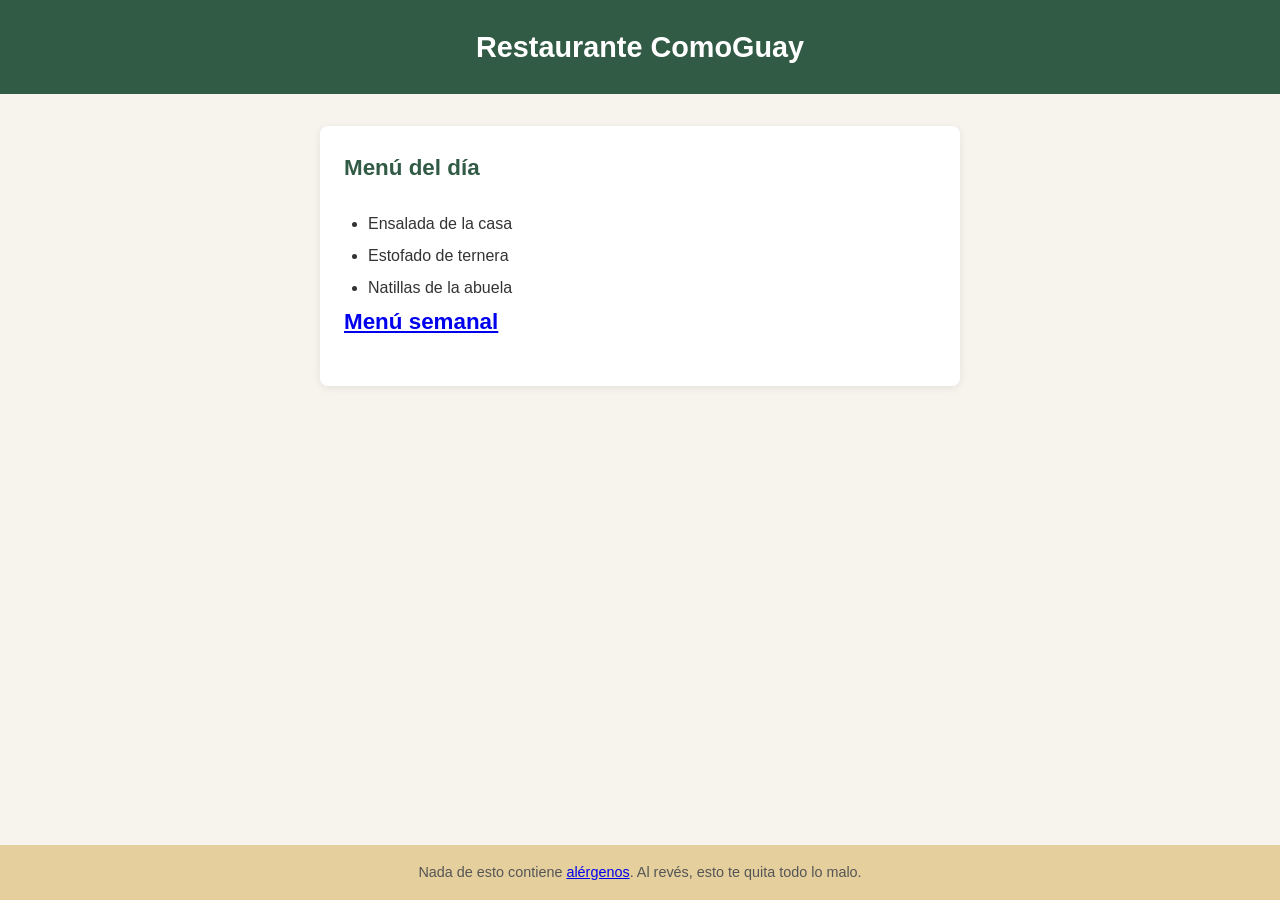
<file: index.html>
<!DOCTYPE html>
<html lang="en">
<head>
    <meta charset="UTF-8">
    <meta name="viewport" content="width=device-width, initial-scale=1.0">
    <title>A31_MartinezSanchezRuben</title>
    <link rel="stylesheet" href="css/style.css">
</head>
<body>
    <header>Restaurante ComoGuay</header>
    <main>
        <p>Menú del día</p>
        <ul>
            <li>Ensalada de la casa</li>
            <li>Estofado de ternera</li>
            <li>Natillas de la abuela</li>
        </ul>
        <p><a href="menu-semanal.html">Menú semanal</a></p>
    </main>
    <footer>Nada de esto contiene <a href="alergenos.html">alérgenos</a>. Al revés, esto te quita todo lo malo.</footer>
</body>
</html>
</file>
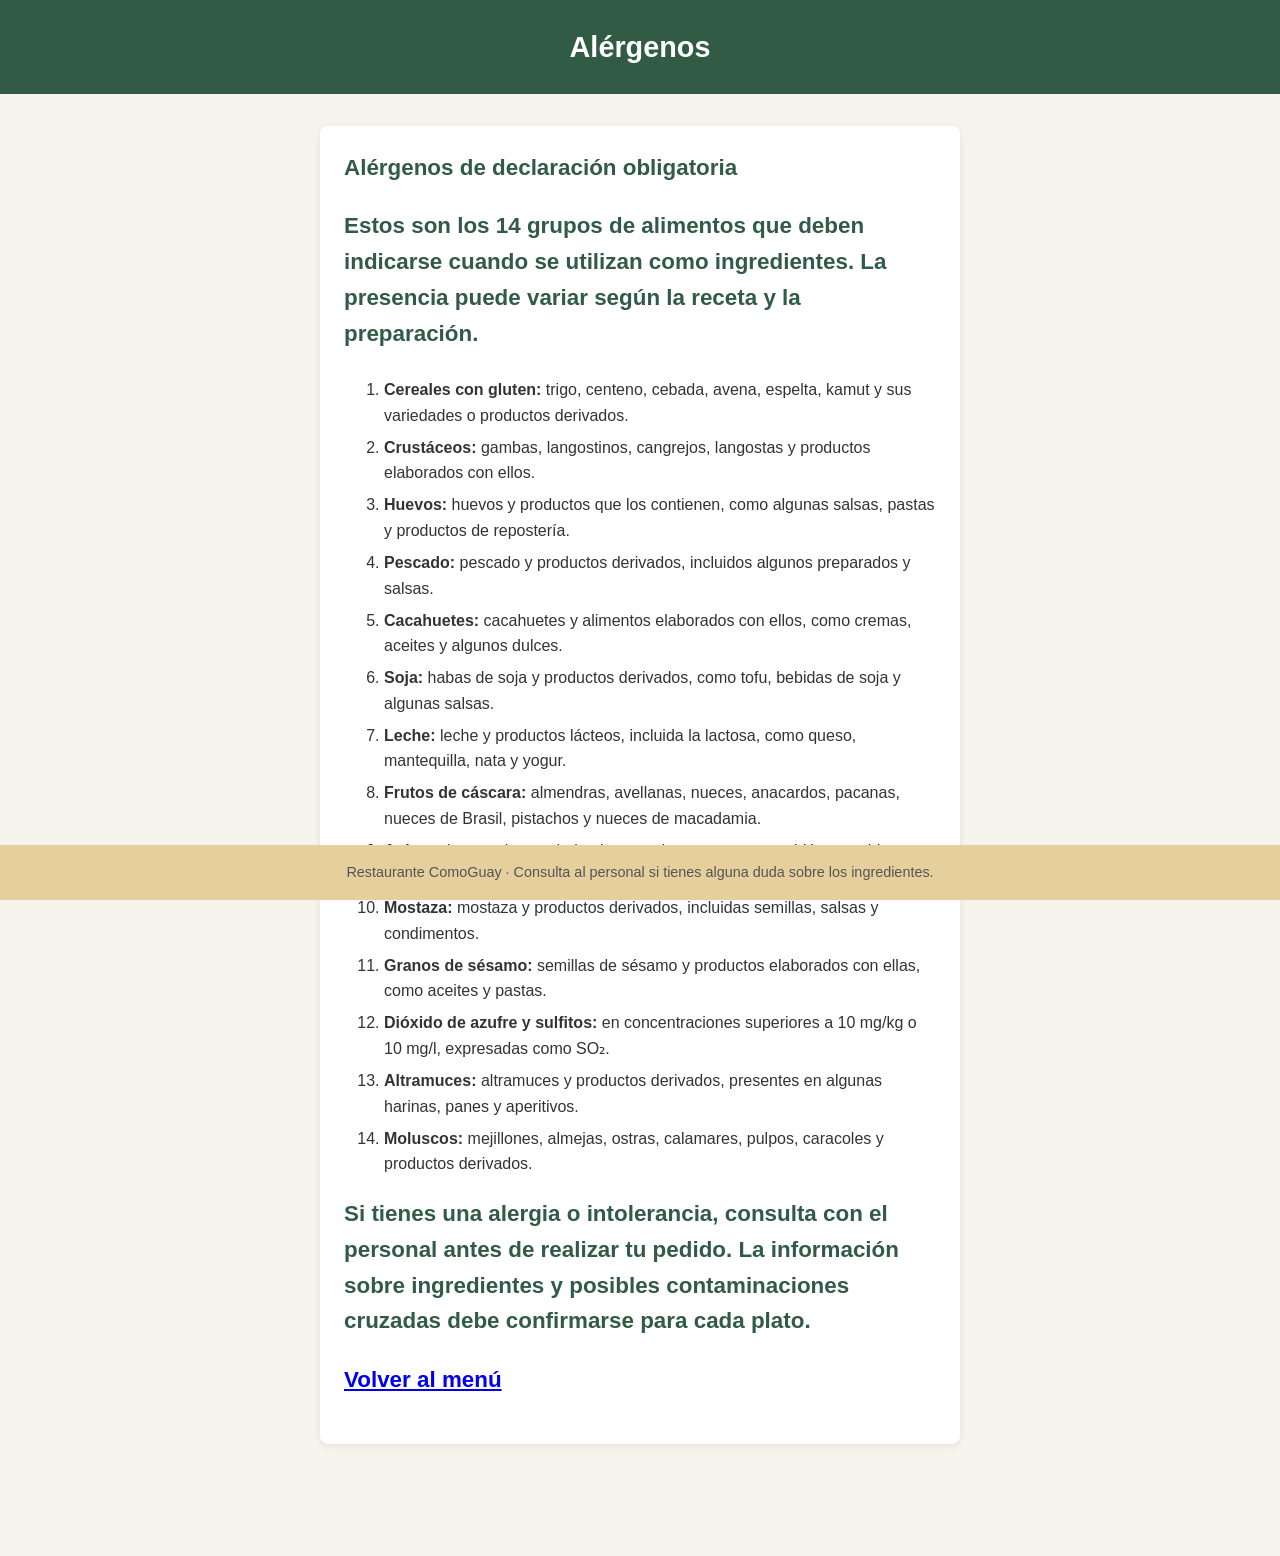
<file: alergenos.html>
<!DOCTYPE html>
<html lang="es">
<head>
    <meta charset="UTF-8">
    <meta name="viewport" content="width=device-width, initial-scale=1.0">
    <meta name="description" content="Descripción de los 14 grupos de alérgenos de declaración obligatoria en la Unión Europea.">
    <title>Alérgenos | Restaurante ComoGuay</title>
    <link rel="stylesheet" href="css/style.css">
</head>
<body>
    <header>Alérgenos</header>
    <main class="allergen-main">
        <p>Alérgenos de declaración obligatoria</p>
        <p>Estos son los 14 grupos de alimentos que deben indicarse cuando se utilizan como ingredientes. La presencia puede variar según la receta y la preparación.</p>
        <ol>
            <li><strong>Cereales con gluten:</strong> trigo, centeno, cebada, avena, espelta, kamut y sus variedades o productos derivados.</li>
            <li><strong>Crustáceos:</strong> gambas, langostinos, cangrejos, langostas y productos elaborados con ellos.</li>
            <li><strong>Huevos:</strong> huevos y productos que los contienen, como algunas salsas, pastas y productos de repostería.</li>
            <li><strong>Pescado:</strong> pescado y productos derivados, incluidos algunos preparados y salsas.</li>
            <li><strong>Cacahuetes:</strong> cacahuetes y alimentos elaborados con ellos, como cremas, aceites y algunos dulces.</li>
            <li><strong>Soja:</strong> habas de soja y productos derivados, como tofu, bebidas de soja y algunas salsas.</li>
            <li><strong>Leche:</strong> leche y productos lácteos, incluida la lactosa, como queso, mantequilla, nata y yogur.</li>
            <li><strong>Frutos de cáscara:</strong> almendras, avellanas, nueces, anacardos, pacanas, nueces de Brasil, pistachos y nueces de macadamia.</li>
            <li><strong>Apio:</strong> apio y productos derivados; puede encontrarse también en caldos, sopas y condimentos.</li>
            <li><strong>Mostaza:</strong> mostaza y productos derivados, incluidas semillas, salsas y condimentos.</li>
            <li><strong>Granos de sésamo:</strong> semillas de sésamo y productos elaborados con ellas, como aceites y pastas.</li>
            <li><strong>Dióxido de azufre y sulfitos:</strong> en concentraciones superiores a 10 mg/kg o 10 mg/l, expresadas como SO₂.</li>
            <li><strong>Altramuces:</strong> altramuces y productos derivados, presentes en algunas harinas, panes y aperitivos.</li>
            <li><strong>Moluscos:</strong> mejillones, almejas, ostras, calamares, pulpos, caracoles y productos derivados.</li>
        </ol>
        <p>Si tienes una alergia o intolerancia, consulta con el personal antes de realizar tu pedido. La información sobre ingredientes y posibles contaminaciones cruzadas debe confirmarse para cada plato.</p>
        <p><a href="index.html">Volver al menú</a></p>
    </main>
    <footer>Restaurante ComoGuay · Consulta al personal si tienes alguna duda sobre los ingredientes.</footer>
</body>
</html>
</file>
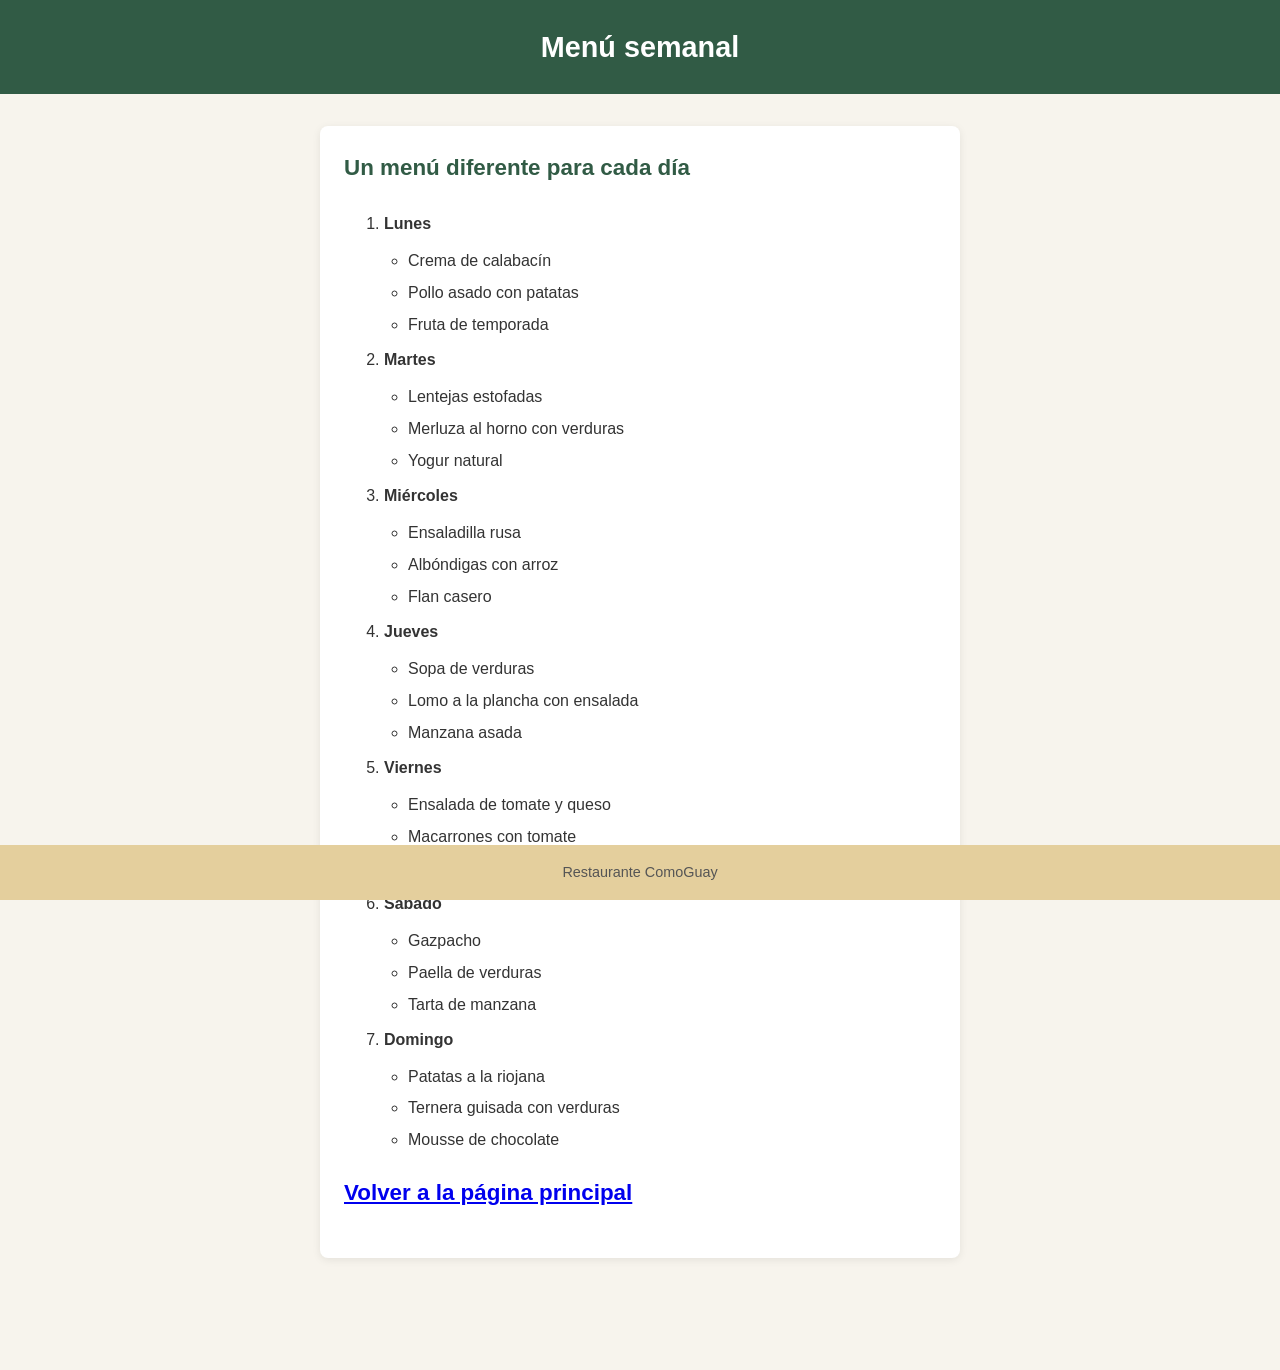
<file: menu-semanal.html>
<!DOCTYPE html>
<html lang="es">
<head>
    <meta charset="UTF-8">
    <meta name="viewport" content="width=device-width, initial-scale=1.0">
    <meta name="description" content="Menú semanal del Restaurante ComoGuay, disponible de lunes a domingo.">
    <title>Menú semanal | Restaurante ComoGuay</title>
    <link rel="stylesheet" href="css/style.css">
</head>
<body>
    <header>Menú semanal</header>
    <main class="weekly-menu">
        <p>Un menú diferente para cada día</p>
        <ol>
            <li>
                <strong>Lunes</strong>
                <ul>
                    <li>Crema de calabacín</li>
                    <li>Pollo asado con patatas</li>
                    <li>Fruta de temporada</li>
                </ul>
            </li>
            <li>
                <strong>Martes</strong>
                <ul>
                    <li>Lentejas estofadas</li>
                    <li>Merluza al horno con verduras</li>
                    <li>Yogur natural</li>
                </ul>
            </li>
            <li>
                <strong>Miércoles</strong>
                <ul>
                    <li>Ensaladilla rusa</li>
                    <li>Albóndigas con arroz</li>
                    <li>Flan casero</li>
                </ul>
            </li>
            <li>
                <strong>Jueves</strong>
                <ul>
                    <li>Sopa de verduras</li>
                    <li>Lomo a la plancha con ensalada</li>
                    <li>Manzana asada</li>
                </ul>
            </li>
            <li>
                <strong>Viernes</strong>
                <ul>
                    <li>Ensalada de tomate y queso</li>
                    <li>Macarrones con tomate</li>
                    <li>Arroz con leche</li>
                </ul>
            </li>
            <li>
                <strong>Sábado</strong>
                <ul>
                    <li>Gazpacho</li>
                    <li>Paella de verduras</li>
                    <li>Tarta de manzana</li>
                </ul>
            </li>
            <li>
                <strong>Domingo</strong>
                <ul>
                    <li>Patatas a la riojana</li>
                    <li>Ternera guisada con verduras</li>
                    <li>Mousse de chocolate</li>
                </ul>
            </li>
        </ol>
        <p><a href="index.html">Volver a la página principal</a></p>
    </main>
    <footer>Restaurante ComoGuay</footer>
</body>
</html>
</file>
<file: css/style.css>
* {
    box-sizing: border-box;
}

body {
    margin: 0;
    background-color: #f7f4ed;
    color: #333;
    font-family: Arial, sans-serif;
    line-height: 1.6;
}

header {
    padding: 1.5rem 1rem;
    background-color: #315b45;
    color: #fff;
    font-size: 1.8rem;
    font-weight: bold;
    text-align: center;
}

main {
    width: min(100% - 2rem, 640px);
    margin: 2rem auto;
    padding: 1.5rem;
    background-color: #fff;
    border-radius: 8px;
    box-shadow: 0 2px 8px rgb(0 0 0 / 8%);
}


.allergen-main {
    margin-bottom:7rem;
}
.weekly-menu {

    margin-bottom: 7rem;
}

main > p {
    margin-top: 0;
    color: #315b45;
    font-size: 1.4rem;
    font-weight: bold;
}

ul {
    margin: 0.5rem 0 0;
    padding-left: 1.5rem;
}

li {
    padding: 0.2rem 0;
}

footer {
    padding: 1rem;
    background-color: #e4cf9d;
    color: #555;
    font-size: 0.9rem;
    text-align: center;
    position: fixed;
    bottom: 0;
    left: 0;
    width: 100%;
}
</file>
